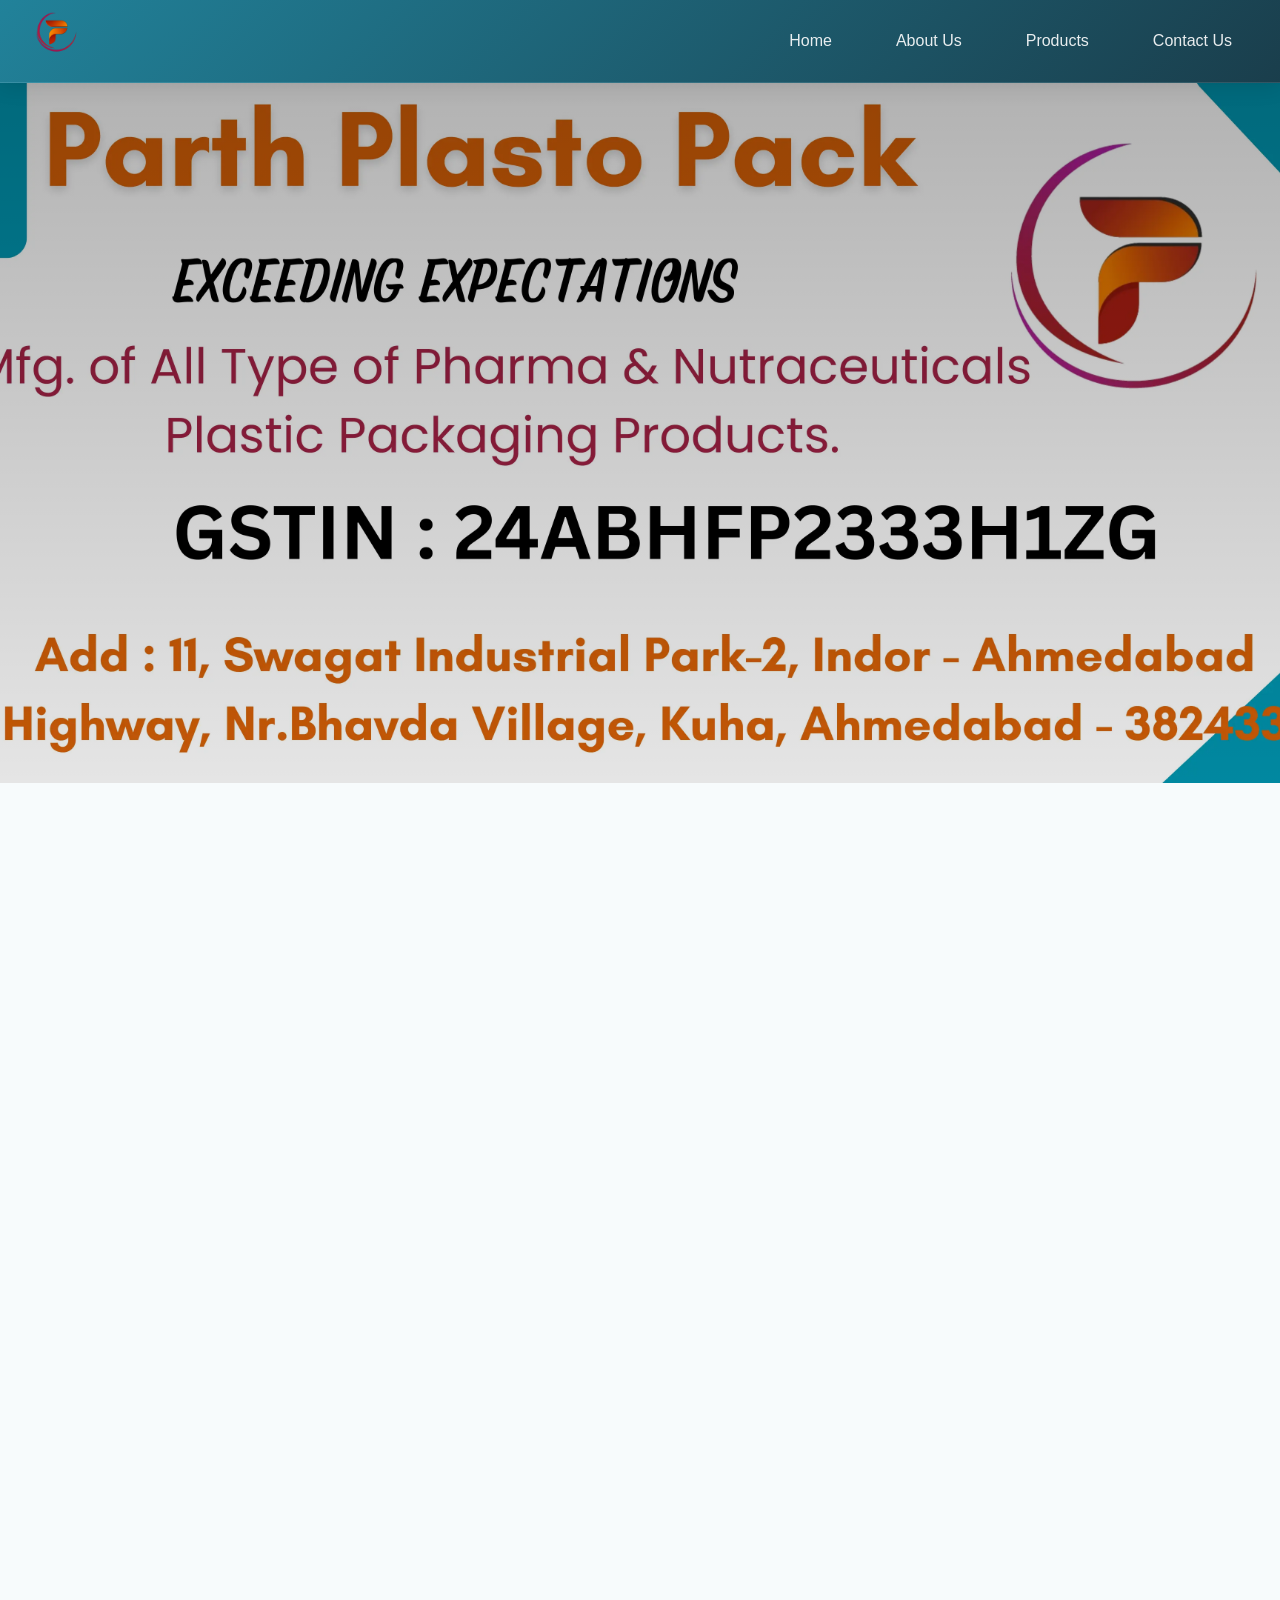
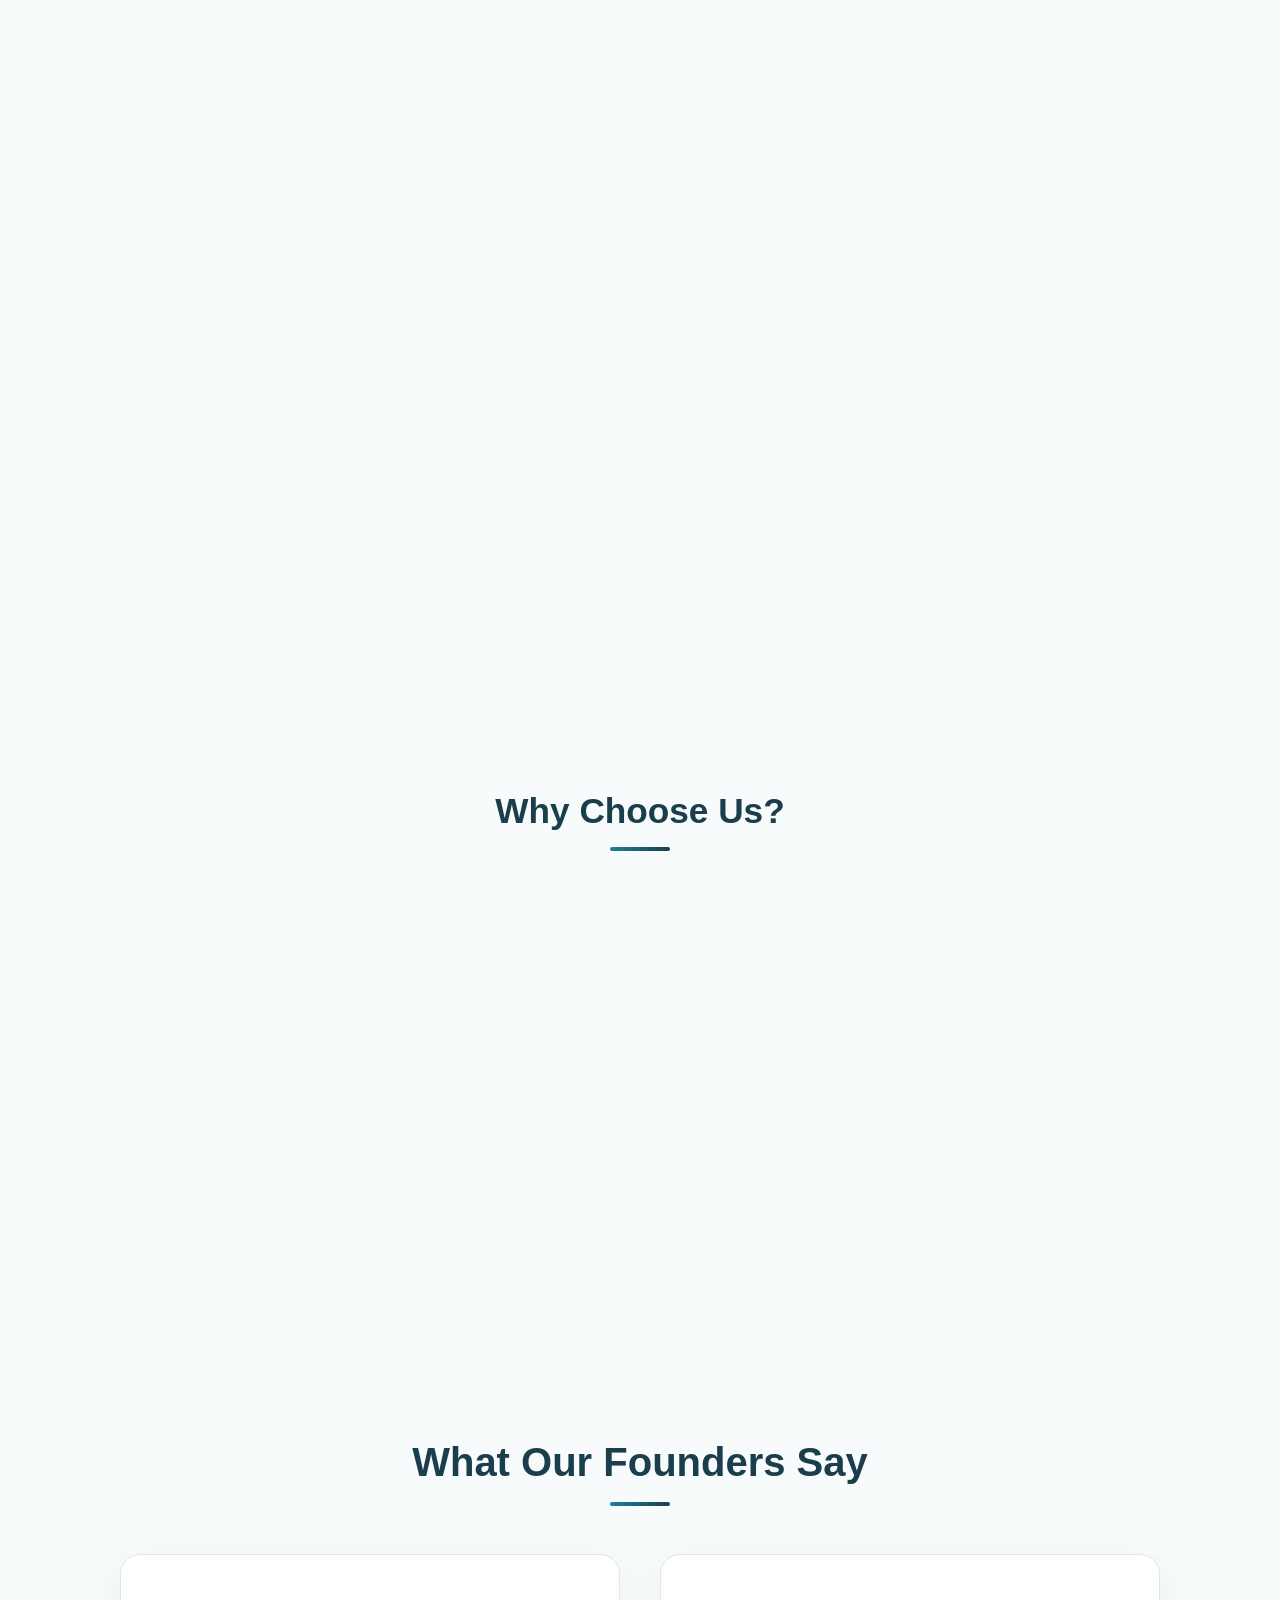
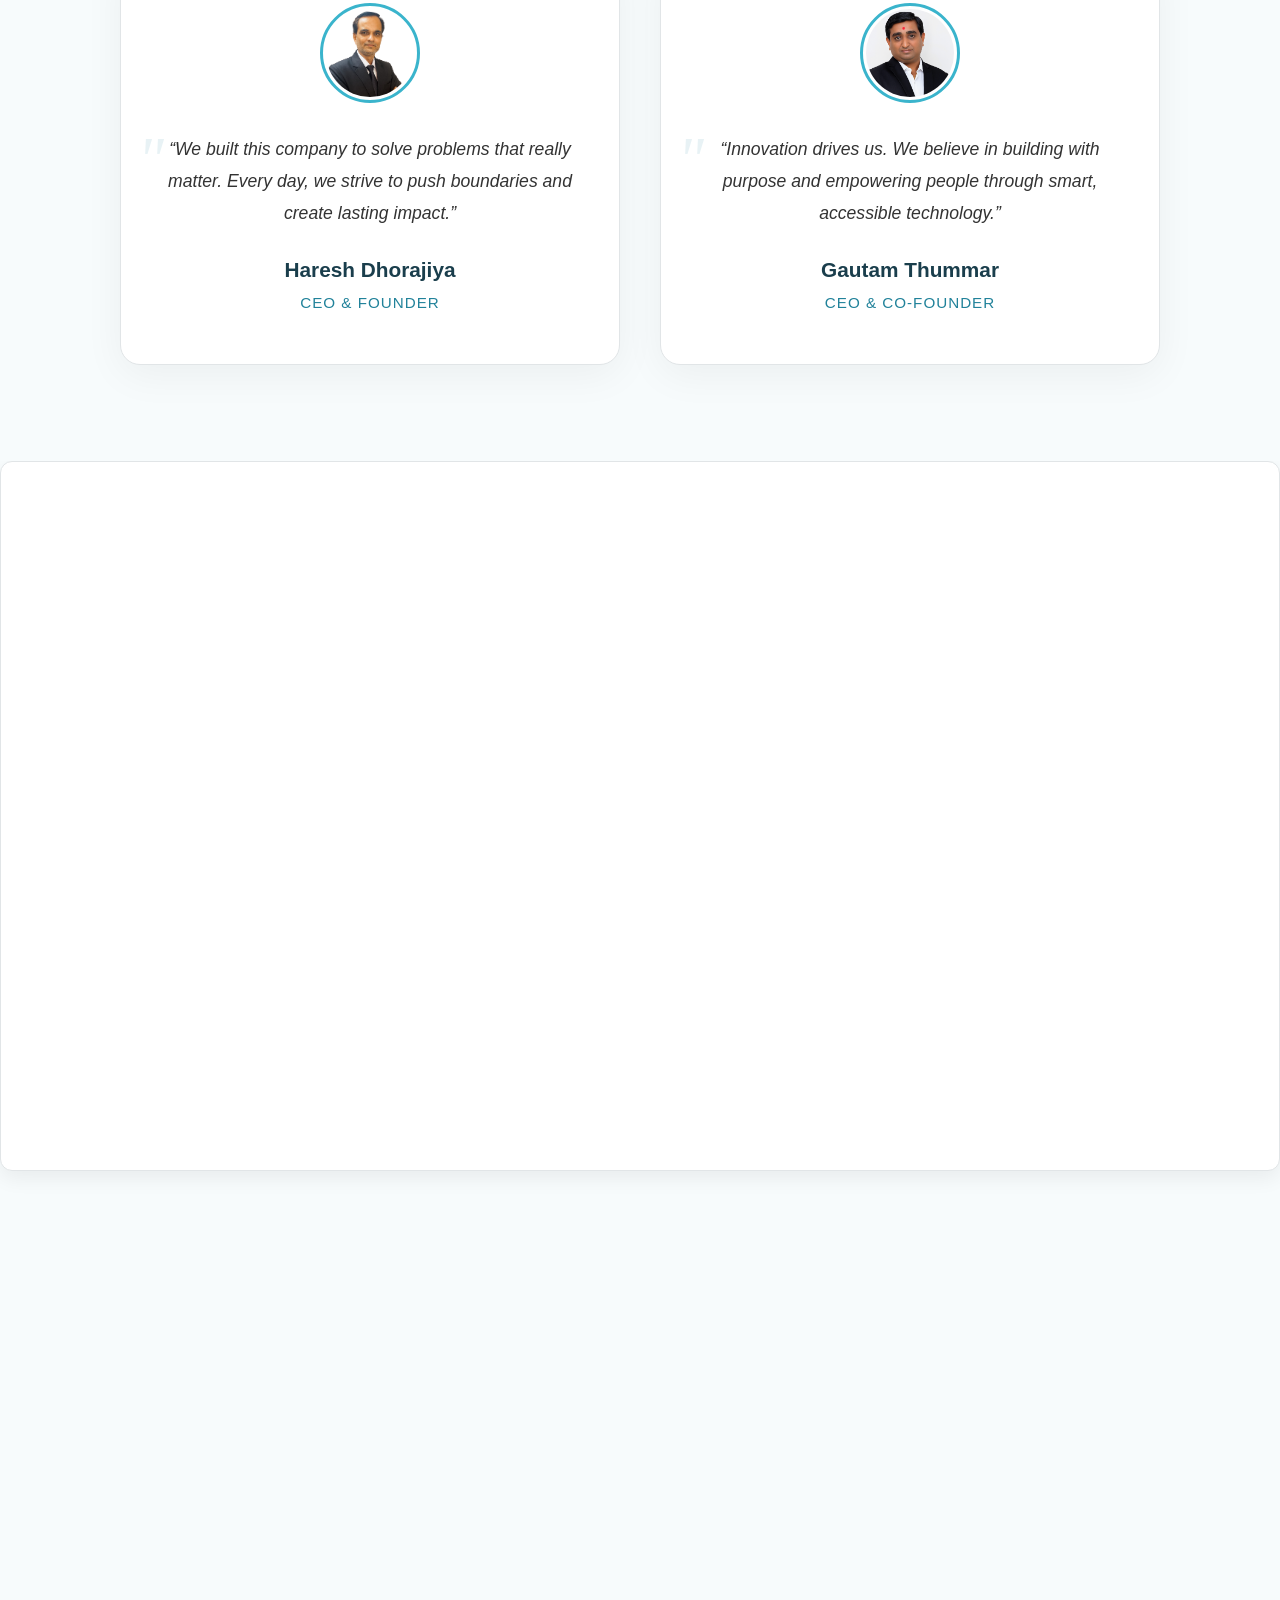
<file: public_html/index.html>
<!DOCTYPE html>
<html lang="en">

<head>
  <meta charset="UTF-8" />
  <meta name="viewport" content="width=device-width, initial-scale=1.0" />
  <meta name="description"
    content="Parth Plasto Pack - Manufacturer of Pharma & Nutraceutical Plastic Packaging Products. Quality and Custom Solutions." />
  <meta name="description"
    content="Parth Plasto Pack - Leading Manufacturer of High-Quality Plastic Containers in India.">
  <meta name="keywords"
    content="Plastic Containers, Packaging, Parth Plasto Pack, Industrial Packaging, Food Grade Containers">
  <meta name="author" content="Parth Plasto Pack">
  <title>Parth Plasto Pack</title>
  <link rel="stylesheet" href="https://cdn.jsdelivr.net/npm/@fortawesome/fontawesome-free@6.5.1/css/all.min.css" />
  <link href="https://cdn.jsdelivr.net/npm/aos@2.3.4/dist/aos.css" rel="stylesheet" />
  <!-- Owl Carousel Core CSS -->
  <link rel="stylesheet" href="https://cdnjs.cloudflare.com/ajax/libs/OwlCarousel2/2.3.4/assets/owl.carousel.min.css" />

  <!-- Optional Owl Theme (for dots and nav styles) -->
  <link rel="stylesheet"
    href="https://cdnjs.cloudflare.com/ajax/libs/OwlCarousel2/2.3.4/assets/owl.theme.default.min.css" />

  <link rel="stylesheet" href="./assets/css/style.css" />
</head>

<body>
  <div class="preloader" id="preloader">
    <div class="spinner">
      <img src="./assets/images/logo1.webp" alt="Loading..." />
    </div>
  </div>
  <header class="header" id="navbar">
    <a href="#preloader" class="logo" id="logo-link">
      <div class="logo">
        <h1 class="logo-name">
          <img src="./assets/images/logo1.webp" class="header-logo" alt="Logo" />
        </h1>
    </a>
    <nav>
      <ul class="header-ul">
        <li class="header-li">
          <a href="#preloader" class="li-a" aria-label="Return to homepage">Home</a>
        </li>
        <li class="header-li">
          <a href="#about-section" class="li-a" aria-label="Return to aboutpage">About Us</a>
        </li>
        <li class="header-li dropdown-container" aria-label="Return to productspage">
          <a href="./product.html" class="li-a">Products</a>

        </li>
        <li class="header-li"><a href="#contact-page" class="li-a" aria-label="Return to contactpage">Contact Us</a>
        </li>
      </ul>
    </nav>
    <div class="toggle">
      <i class="fa-solid fa-bars" id="menu-icon"></i>
    </div>
    </div>
  </header>
  <!-- Banner Section -->

  <div class="owl-carousel owl-theme">
    <div class="item">
      <div class="image-container">
        <img src="./assets/images/banner1.webp" alt="Banner Slide 1" class="image" />
      </div>
    </div>
    <div class="item">
      <div class="image-container">
        <img src="./assets/images/Banner2.webp" alt="Banner Slide 2" class="image" />
      </div>
    </div>
    <div class="item">
      <div class="image-container">
        <img src="./assets/images/Banner3.webp" alt="Banner Slide 3" class="image" />
      </div>
    </div>
  </div>

  <!-- About Us -->

  <section class="head" id="about-section" data-aos="fade-up" data-aos-duration="1000">
    <div class="header-content">
      <h1>PARTH PLASTO PACK</h1>
      <p class="tagline">
        Mfg. of All Type of Pharma & Nutraceuticals Plastic Packaging Products
      </p>
      <div class="estin">GSTIN: 24ABHFP2333H1ZG</div>
    </div>
  </section>

  <div class="container" data-aos="zoom-in" data-aos-duration="1500">
    <section class="section" id="about">
      <h2>About Us</h2>
      <p class="paragraphs">
        PARTH PLASTO PACK is a leading manufacturer specializing in
        high-quality plastic packaging solutions for the pharmaceutical and
        nutraceutical industries. With a commitment to excellence and
        innovation, we produce a wide range of plastic packaging products that
        meet stringent industry standards.
      </p>
      <p class="paragraphs">
        Established with a vision to provide reliable and innovative packaging
        solutions, we have grown to become a trusted partner for numerous
        pharmaceutical and nutraceutical companies across the region.
      </p>


      <div class="tbl-sec">
        <div class="tbl-sec-lside">

          <h2 class="tbl-head">Company Profile</h2>
          <div class="section-header ">Basic Information</div>
          <table class="paragraphs">
            <tr>
              <td>Nature of Business</td>
              <td>Manufacturer</td>
            </tr>
            <tr>
              <td>Additional Business</td>
              <td>Factory / Manufacturing</td>
            </tr>
            <tr>
              <td>Company CEO</td>
              <td>Haresh Dhorajiya / Gautam Thummar</td>
            </tr>
            <tr>
              <td>Registered Address</td>
              <td>11, Swagat Ind. Park-2, Indore - Ahmedabad Highway, Nr. Bhavda Patiya, Kuha, Ahmedabad</td>
            </tr>
            <tr>
              <td>GST Registration Date</td>
              <td>17-05-2025</td>
            </tr>
            <tr>
              <td>Annual Turnover</td>
              <td>NA</td>
            </tr>
            <tr>
              <td>GST Partner Name</td>
              <td>Haresh Dhorajiya / Gautam Thummar</td>
            </tr>
          </table>


          <div class="section-header">Statutory Profile</div>
          <table class="paragraphs">
            <tr>
              <td>Tan No.</td>
              <td>ABHFP*****</td>
            </tr>
            <tr>
              <td>Banker</td>
              <td>Kotak Mahindra Bank</td>
            </tr>
            <tr>
              <td>Account Number</td>
              <td>9825626651</td>
            </tr>
            <tr>
              <td>GST No.</td>
              <td>24ABHFP2333H1ZG</td>
            </tr>

          </table>

          <div class="section-header">Packaging/Payment and Shipment Details</div>
          <table class="paragraphs">
            <tr>
              <td>Payment Mode</td>
              <td>(1) Cash
                <br>(2) Cheque
                <br>(3) Bank Transfer
              </td>
            </tr>
            <tr>
              <td>Shipment Mode</td>
              <td>By Road</td>
            </tr>

          </table>
        </div>
      </div>
    </section>

    <section class="section" id="expertise">
      <h2 data-aos="zoom-in" data-aos-duration="1000">Our Expertise</h2>
      <div class="expertise-grid">
        <div class="expertise-card" data-aos="flip-left" data-aos-easing="ease-out-cubic" data-aos-duration="2000">
          <i class="fas fa-pills"></i>
          <h3>Pharmaceutical Packaging</h3>
          <p class="paragraphs">
            Bottles, Caps, Closures, and Containers designed to maintain
            product integrity.
          </p>
        </div>
        <div class="expertise-card" data-aos="flip-left" data-aos-easing="ease-out-cubic" data-aos-duration="2000">
          <i class="fas fa-capsules"></i>
          <h3>Nutraceutical Packaging</h3>
          <p class="paragraphs">
            Custom Bottles, Jars, and Tubes for Vitamins and Probiotics
            Supplements
          </p>
        </div>
        <div class="expertise-card" data-aos="flip-left" data-aos-easing="ease-out-cubic" data-aos-duration="2000">
          <i class="fas fa-check-circle"></i>
          <h3>Quality Assurance</h3>
          <p class="paragraphs">
            All Products Manufactured under Strict Quality Control Measures.
          </p>
        </div>
        <div class="expertise-card" data-aos="flip-left" data-aos-easing="ease-out-cubic" data-aos-duration="2000">
          <i class="fa-solid fa-users fa-3x"></i>
          <h3 class="expertise-title">Satisfied Clients</h3>
          <section class="counter-section">
            <div class="counter-box" id="counterBox">
              <div id="counter" class="counter">0+</div>
              <span class="counter-label">Happy Customers</span>
            </div>
          </section>
        </div>
    </section>
    </p>
  </div>
  </div>
  </section>

  <section class="section" id="gallery">
    <h2 data-aos="fade-up">Our Facility</h2>
    <div class="gallery">
      <div class="gallery-item" data-aos="zoom-in">
        <img src="./assets/images/machine1.webp" alt="Factory Exterior" />
        <div class="gallery-caption">Modern Manufacturing Facility</div>
      </div>
      <div class="gallery-item" data-aos="zoom-in">
        <img src="./assets/images/advance.webp" alt="Production Line" />
        <div class="gallery-caption">Advanced Production Line</div>
      </div>
      <a href="./product.html">
        <div class="gallery-item" data-aos="zoom-in">
          <img src="./assets/images/ourproduct.webp" alt="Product Showcase" />
          <div class="gallery-caption">Our Product Range</div>
        </div>
      </a>
      <div class="gallery-item" data-aos="zoom-in">
        <img src="./assets/images/quality.webp" alt="Quality Check" />
        <div class="gallery-caption">Quality Inspection</div>
      </div>
      <div class="gallery-item" data-aos="zoom-in">
        <img src="./assets/images/team.webp" alt="Team Photo" />
        <div class="gallery-caption">Our Dedicated Team</div>
      </div>
      <div class="gallery-item" data-aos="zoom-in">
        <img src="./assets/images/storges.webp" alt="Warehouse" />
        <div class="gallery-caption">Storage & Distribution</div>
      </div>
    </div>
  </section>

  <section class="section" id="why-choose">
    <h2>Why Choose Us?</h2>
    <div class="features-list">
      <div class="feature-item" data-aos="fade-up" data-aos-anchor-placement="center-bottom">
        <div class="feature-icon">
          <i class="fas fa-users"></i>
        </div>
        <div class="feature-content">
          <h3>Experienced Team</h3>
          <p class="paragraphs">
            Skilled professionals dedicated to delivering superior products
            with years of industry experience.
          </p>
        </div>
      </div>
      <div class="feature-item" data-aos="fade-up" data-aos-anchor-placement="center-bottom">
        <div class="feature-icon">
          <i class="fas fa-cogs"></i>
        </div>
        <div class="feature-content">
          <h3>Advanced Technology</h3>
          <p class="paragraphs">
            State-of-the-art manufacturing facilities equipped with the
            latest technology for precision production.
          </p>
        </div>
      </div>
      <div class="feature-item" data-aos="fade-up" data-aos-anchor-placement="center-bottom">
        <div class="feature-icon">
          <i class="fas fa-clipboard-check"></i>
        </div>
        <div class="feature-content">
          <h3>Compliance</h3>
          <p class="paragraphs">
            Strict adherence to industry regulations and international
            quality standards.
          </p>
        </div>
      </div>
      <div class="feature-item" data-aos="fade-up" data-aos-anchor-placement="center-bottom">
        <div class="feature-icon">
          <i class="fas fa-handshake"></i>
        </div>
        <div class="feature-content">
          <h3>Customer-Centric Approach</h3>
          <p class="paragraphs">
            Focused on understanding and fulfilling your unique packaging
            requirements with reliable solutions.
          </p>
        </div>
      </div>
    </div>
  </section>
  </div>

  <!--testimonials-->
  <section class="testimonial-section">
    <div class="tet-container">
      <h2 class="section-title">What Our Founders Say</h2>

      <div class="testimonials">
        <!-- CEO Testimonial -->
        <div class="testimonial-card">
          <img src="./assets/images/ceo.png" alt="CEO Photo" class="testimonial-img">
          <p class="testimonial-quote">
            “We built this company to solve problems that really matter. Every day, we strive to push boundaries and
            create lasting impact.”
          </p>
          <h3 class="testimonial-name">Haresh Dhorajiya</h3>
          <p class="testimonial-role">CEO & Founder</p>
        </div>

        <!-- Co-Founder Testimonial -->
        <div class="testimonial-card">
          <img src="./assets/images/cofounde.png" alt="Co-Founder Photo" class="testimonial-img">
          <p class="testimonial-quote">
            “Innovation drives us. We believe in building with purpose and empowering people through smart, accessible
            technology.”
          </p>
          <h3 class="testimonial-name">Gautam Thummar</h3>
          <p class="testimonial-role">CEO & Co-Founder</p>
        </div>
      </div>
    </div>
  </section>

  <!--=============== CONTACT ===============-->

  <div class="contact-container" id="contact-page">


    <div class="form-section" data-aos="fade-down" data-aos-easing="linear" data-aos-duration="1000">
      <h2>Get in Touch</h2>

      <form action="https://api.web3forms.com/submit" method="POST">
        <input type="hidden" name="access_key" value="079ac5a6-43ad-4ee2-8786-0cc356e7e27c">
        <div class="form-group" data-aos="fade-up" data-aos-delay="100">
          <label for="firstName">First Name</label>
          <input type="text" name="name" placeholder="Enter Your Name" required>
        </div>
        <div class="form-group" data-aos="fade-up" data-aos-delay="200">
          <label for="email">Email</label>
          <input type="email" name="email" placeholder="Enter Your Email" required>
        </div>
        <div class="form-group" data-aos="fade-up" data-aos-delay="300">
          <label for="phone">Phone Number</label>
          <input type="tel" name="phone" placeholder="Please enter phone number..." required>
        </div>
        <div class="form-group" data-aos="fade-up" data-aos-delay="400">
          <label for="query">What do you have in mind?</label>
          <textarea name="message" required></textarea>
          <!-- Honeypot Spam Protection -->
          <input type="checkbox" name="botcheck" class="hidden" style="display: none;">
        </div>

        <button class="submit-btn" type="submit">Submit</button>
      </form>
    </div>

    <div class="map-section" data-aos="fade-down" data-aos-easing="linear" data-aos-duration="1000">
      <h3>Reach us at</h3>

      <div class="social-icons">
        <a href="https://wa.me/919825626651" target="_blank" aria-label="Contact us on WhatsApp">
          <i class="fa-brands fa-whatsapp" aria-hidden="true"></i>
        </a>
        <a href="https://mail.google.com/mail/u/0/?tab=rm&ogbl#sent?compose=GTvVlcRzCMtQPtCHNnPVNDDcmWcPlNNJKVTDgRSHspTrfzdChMDKMxmgfXTPvkWXbSXbbqVDHBvrL"
          target="_blank" aria-label="Contact us on Email">
          <i class="fa-solid fa-envelope"></i>
        </a>
        <a href="tel:+919825626651" aria-label="Call us at +91 98256 26651">
          <i class="fa-solid fa-phone" aria-hidden="true"></i>
        </a>

      </div>
      <iframe
        src="https://www.google.com/maps?q=11,%20Swagat%20Ind.%20Park-2,%20Indore%20-%20Ahmedabad%20Highway,%20Nr.%20Bhavda%20Patiya,%20Kuha,%20Ahmedabad&output=embed"
        width="100%" height="250" style="border:0; border-radius: 8px;" allowfullscreen="" loading="lazy"
        title="Google Maps location of Parth Plasto Pack factory" aria-label="Interactive map showing company location"
        referrerpolicy="no-referrer-when-downgrade"></iframe>
    </div>
  </div>


  <!-- ======= Footer Start ======= -->
  <footer id="footer" data-aos="fade-up" itemscope itemtype="https://schema.org/WPFooter">
    <div class="footer-container">
      <div class="footer-section">
        <h2 class="fot-head" itemprop="name">Parth Plasto Pack</h2>
        <p itemprop="description" class="paragraphs"> Is a trusted manufacturer of premium plastic packaging solutions
          tailored for the pharmaceutical and nutraceutical industries. We are committed to delivering quality,
          innovation, and customer satisfaction.</p>
      </div>

      <div class="footer-section">
        <h3 class="fot-head footer-links">Quick Links</h3>
        <ul>
          <li><a href="#preloader" class="paragraphs" aria-label="Return to homepage">Home</a></li>
          <li><a href="#about-section" class="paragraphs" aria-label="Return to aboutpage">About Us</a></li>
          <li><a href="./product.html" class="paragraphs" aria-label="Return to productspage">Products</a></li>
          <li><a href="#contact-page" class="paragraphs" aria-label="Return to contactpage">Contact</a></li>
        </ul>
      </div>

      <div class="footer-section">
        <h3 class="fot-head footer-links">Contact Us</h3>
        <p class="paragraphs"><strong>Address:</strong>
          11, Swagat Ind. Park-2, Indore - Ahmedabad Highway, Nr. Bhavda Patiya, Kuha, Ahmedabad</p>
        <p class="paragraphs"><strong>Email:</strong> <a
            href="https://mail.google.com/mail/u/0/?tab=rm&ogbl#sent?compose=GTvVlcRzCMtQPtCHNnPVNDDcmWcPlNNJKVTDgRSHspTrfzdChMDKMxmgfXTPvkWXbSXbbqVDHBvrL"
            target="_blank" aria-label="Contact us on Email">parthplastopack@gmail.com</a></p>
        <p class="paragraphs"><strong>Whatsapp:</strong> <a href="https://wa.me/919825626651" target="_blank"
            aria-label="Contact us on WhatsApp">+91 98256 26651</a></p>
      </div>
    </div>

    <div class="footer-bottom">
      <p class="paragraphs">&copy; 2025 Parth Plasto Pack. All Rights Reserved.</p>
      <p class="paragraphs">Made with ❤️ in India | <a href="./privacy.html" aria-label="Privacy policy">Privacy
          Policy</a></p>
    </div>
  </footer>




  <script src="https://cdn.jsdelivr.net/npm/aos@2.3.4/dist/aos.js"></script>
  <script>
    AOS.init();
  </script>
  <!-- jQuery (required for Owl Carousel) -->
  <script src="https://code.jquery.com/jquery-3.7.1.min.js"></script>

  <!-- Owl Carousel JS -->
  <script src="https://cdnjs.cloudflare.com/ajax/libs/OwlCarousel2/2.3.4/owl.carousel.min.js"></script>

  <script src="https://cdnjs.cloudflare.com/ajax/libs/gsap/3.13.0/gsap.min.js"></script>
  <script src="./assets/javascript/script.js"></script>
</body>

</html>
</file>
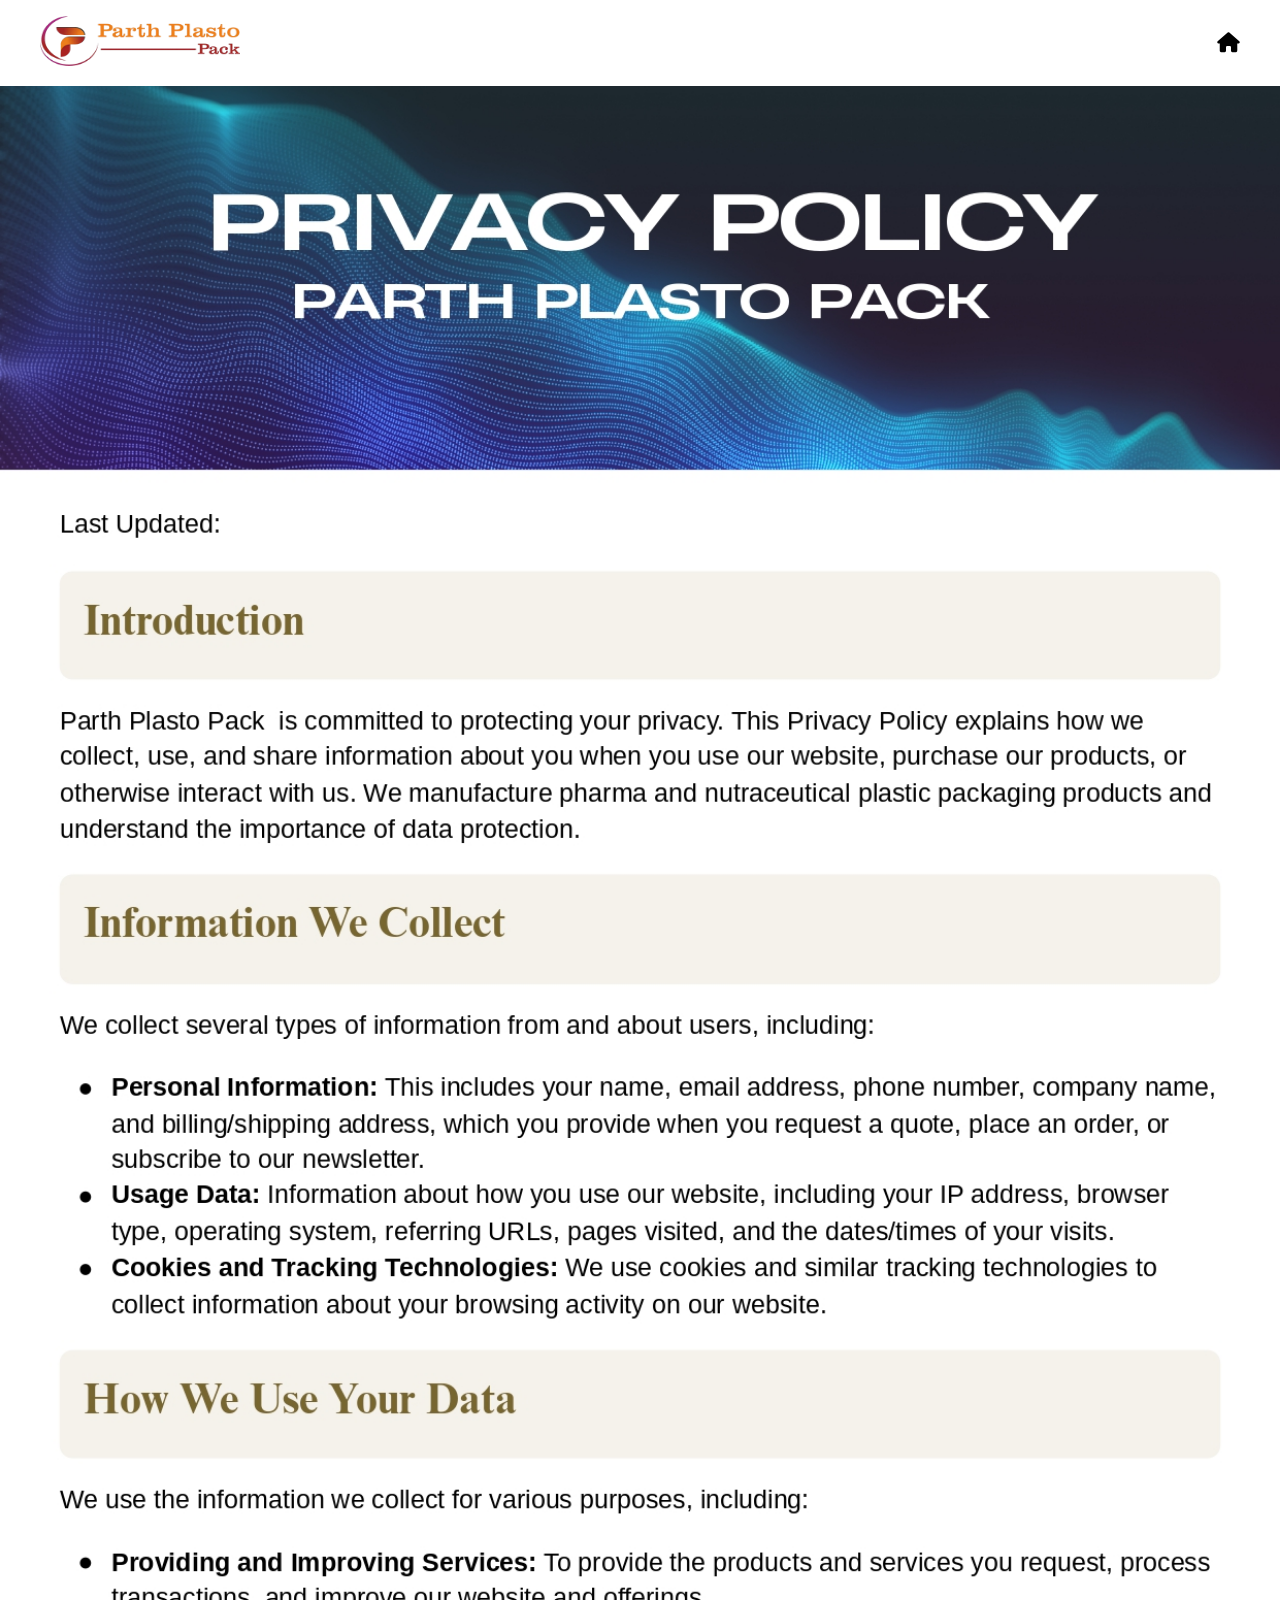
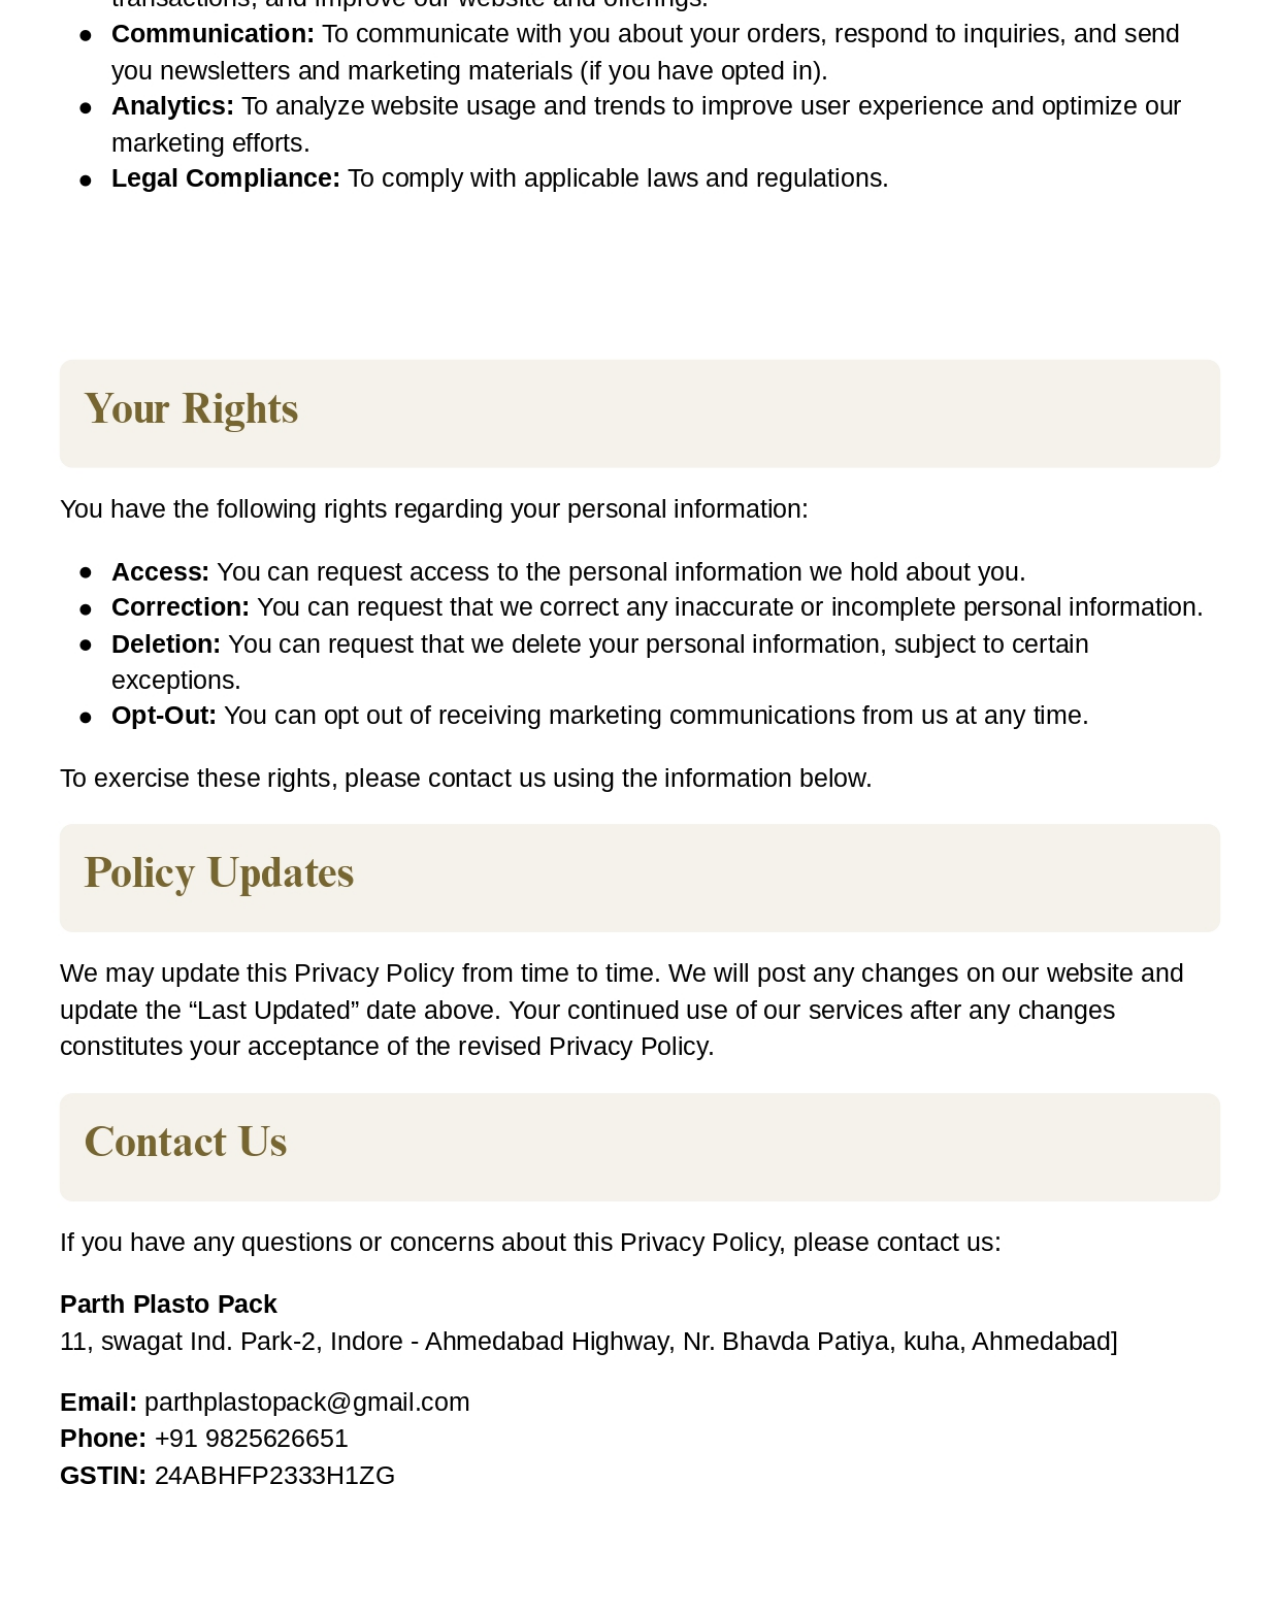
<file: public_html/privacy.html>
<!DOCTYPE html>
<html lang="en">
<head>
    <meta charset="UTF-8">
    <meta name="viewport" content="width=device-width, initial-scale=1.0">
    <title>Privacy Policy</title>
    <link
      rel="icon"
      type="image/x-icon"
      href="https://i.imgur.com/your-favicon.png"
    />
    <link
      href="https://fonts.googleapis.com/css2?family=Poppins:wght@300;400;500;600;700&display=swap"
      rel="stylesheet"
    />
    <link
      href="https://cdnjs.cloudflare.com/ajax/libs/font-awesome/6.4.0/css/all.min.css"
      rel="stylesheet"
    />
    <link href="https://unpkg.com/aos@2.3.1/dist/aos.css" rel="stylesheet" />
    <style>
      *{
    padding: 0;
    margin: 0;
}
        .privacy-policy-main {
            width: 100%;
        }
        img {
            width: 100%;
            height: auto;
        }
        
header {
  background-color: rgba(255, 255, 255, 0.8);
  backdrop-filter: blur(10px);
  padding: 1rem 0;
  position: sticky;
  top: 0;
  z-index: 1000;
  border-bottom: 1px solid var(--border-color);
}
.header-container {
  max-width: 1200px;
  margin: 0 auto;
  padding: 0 1rem;
  display: flex;
  justify-content: space-between;
  align-items: center;
}
.logo img {
  height: 50px;
  width: 200px;
}
.main-nav {
  display: flex;
  gap: 1.5rem;
}
.nav-link {
  font-weight: 500;
  transition: var(--transition);
}
.nav-link:hover,
.nav-link.active {
  color: var(--primary-color);
}
.header-actions .search-btn {
  background: none;
  border: none;
  font-size: 1.2rem;
  cursor: pointer;
  color: var(--text-color);
}
.privacy-policy-main{
  width: 100%;
}
.fa-solid{
    font-size: 20px;
}
.fas{
    color: white;
}
@media (max-width:500px) {
  
.logo img {
  height: 30px;
  width: 100px;
}
}
    </style>
</head>
<body>
    <header>
      <div class="header-container">
        <a href="#" class="logo" aria-label="Homepage">
          <img
            src="./assets/images/PPPLOGO.webp"
            alt="Parth Plasto Pack Logo"
          />
        </a>
        <nav class="main-nav">
          <a href="./index.html" class="nav-link active"
            ><i class="fa-solid fa-house"></i
          ></a>
        </nav>
      </div>
    </header>
    <div class="privacy-policy-main">
        <img src="./assets/images/Privacy Policy (1)_page-0001.jpg" alt="Privacy Policy Image" >
        <img src="./assets/images/Privacy Policy (1)_page-0002.jpg" alt="Privacy Policy Image">
    </div>
</body>
</html>
</file>
<file: public_html/assets/css/style.css>
@import url(./common.css);
@import url(./loading.css);
@import url(./nav.css);
@import url(./Banner.css);
@import url(./about.css);
@import url(./table.css);
@import url(./contect.css);
@import url(./footer.css);
@import url(./testimonial.css);
</file>
